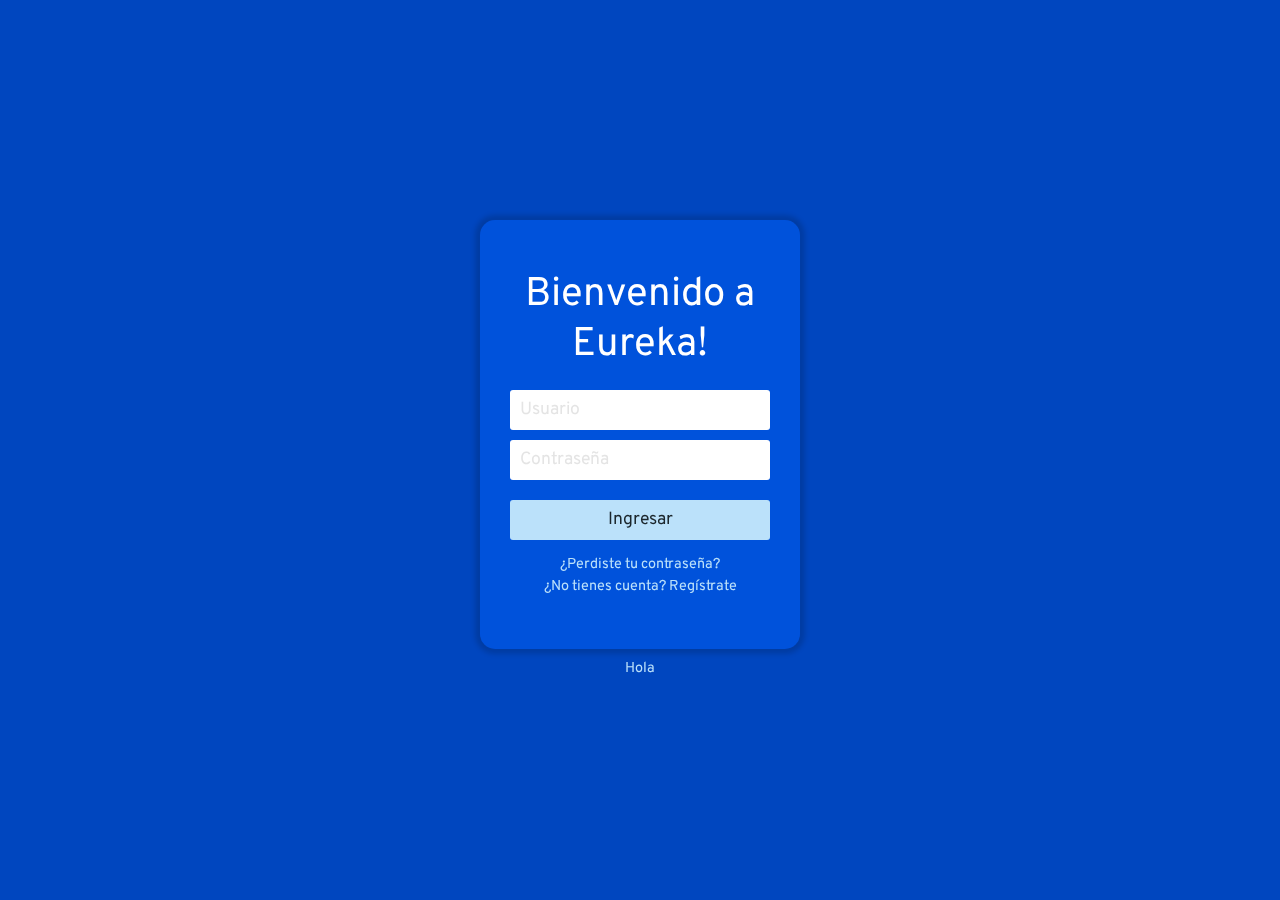
<file: index.html>
<!-- Define que el documento esta bajo el estandar de HTML 5 -->
<!doctype html>

<!-- Representa la raíz de un documento HTML o XHTML. Todos los demás elementos deben ser descendientes de este elemento. -->
<html lang="es">
    
    <head>
        
        <meta charset="utf-8">
        
        <title> Formulario de Acceso </title>    
        
        <meta name="viewport" content="width=device-width, initial-scale=1.0">
        
        <meta name="author" content="Videojuegos & Desarrollo">
        <meta name="description" content="Muestra de un formulario de acceso en HTML y CSS">
        <meta name="keywords" content="Formulario Acceso, Formulario de LogIn">
        
        <link href="https://fonts.googleapis.com/css?family=Nunito&display=swap" rel="stylesheet"> 
        <link href="https://fonts.googleapis.com/css?family=Overpass&display=swap" rel="stylesheet">
        
        <!-- Link hacia el archivo de estilos css -->
        <link rel="stylesheet" href="css/login.css">
        
        <style type="text/css">
            
        </style>
        
        <script type="text/javascript">
        
        </script>
        
    </head>
    
    <body>
        
        <div id="contenedor">
            <div id="central">
                <div id="login">
                    <div class="titulo">
                        Bienvenido a Eureka!
                    </div>
                    <form id="loginform">
                        <input type="text" name="usuario" placeholder="Usuario" required>
                        
                        <input type="password" placeholder="Contraseña" name="password" required>
                        
                        <button type="submit" title="Ingresar" name="Ingresar">Ingresar</button>
                    </form>
                    <div class="pie-form">
                        <a href="#">¿Perdiste tu contraseña?</a>
                        <a href="#">¿No tienes cuenta? Regístrate</a>
                    </div>
                </div>
                <div class="inferior">
                    <a href="#">Hola</a>
                </div>
            </div>
        </div>
            
    </body>
</html>
</file>
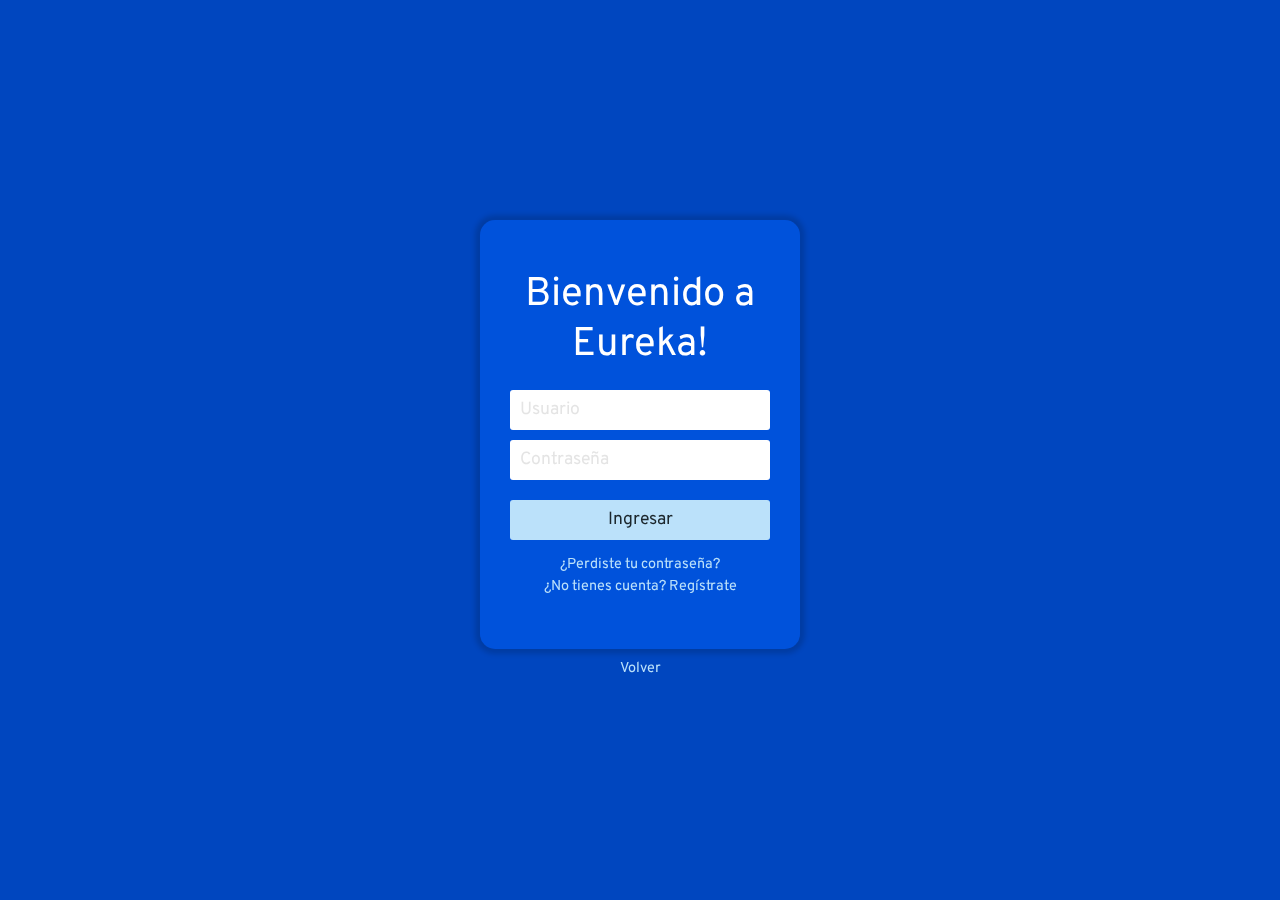
<file: login.html>
<!-- Define que el documento esta bajo el estandar de HTML 5 -->
<!doctype html>

<!-- Representa la raíz de un documento HTML o XHTML. Todos los demás elementos deben ser descendientes de este elemento. -->
<html lang="es">
    
    <head>
        
        <meta charset="utf-8">
        
        <title> Formulario de Acceso </title>    
        
        <meta name="viewport" content="width=device-width, initial-scale=1.0">
        
        <meta name="author" content="Videojuegos & Desarrollo">
        <meta name="description" content="Muestra de un formulario de acceso en HTML y CSS">
        <meta name="keywords" content="Formulario Acceso, Formulario de LogIn">
        
        <link href="https://fonts.googleapis.com/css?family=Nunito&display=swap" rel="stylesheet"> 
        <link href="https://fonts.googleapis.com/css?family=Overpass&display=swap" rel="stylesheet">
        
        <!-- Link hacia el archivo de estilos css -->
        <link rel="stylesheet" href="css/login.css">
        
        <style type="text/css">
            
        </style>
        
        <script type="text/javascript">
        
        </script>
        
    </head>
    
    <body>
        
        <div id="contenedor">
            <div id="central">
                <div id="login">
                    <div class="titulo">
                        Bienvenido a Eureka!
                    </div>
                    <form id="loginform">
                        <input type="text" name="usuario" placeholder="Usuario" required>
                        
                        <input type="password" placeholder="Contraseña" name="password" required>
                        
                        <button type="submit" title="Ingresar" name="Ingresar">Ingresar</button>
                    </form>
                    <div class="pie-form">
                        <a href="#">¿Perdiste tu contraseña?</a>
                        <a href="#">¿No tienes cuenta? Regístrate</a>
                    </div>
                </div>
                <div class="inferior">
                    <a href="#">Volver</a>
                </div>
            </div>
        </div>
            
    </body>
</html>
</file>
<file: css/login.css>
body {
    font-family: 'Overpass', sans-serif;
    font-weight: normal;
    font-size: 100%;
    color: #1b262c;
    
    margin: 0;
    background-color: #0046BF;
}

#contenedor {
    display: flex;
    align-items: center;
    justify-content: center;
    
    margin: 0;
    padding: 0;
    min-width: 100vw;
    min-height: 100vh;
    width: 100%;
    height: 100%;
    position: fixed;
}

#central {
    max-width: 320px;
    width: 100%;
    
}

.titulo {
    font-size: 250%;
    color:#ffffff;
    text-align: center;
    margin-bottom: 20px;
}

#login {
    width: 100%;
    padding: 50px 30px;
    background-color: #0052DB;
    
    -webkit-box-shadow: 0px 0px 5px 5px rgba(0,0,0,0.15);
    -moz-box-shadow: 0px 0px 5px 5px rgba(0,0,0,0.15);
    box-shadow: 0px 0px 5px 5px rgba(0,0,0,0.15);
    
    border-radius: 15px 15px 15px 15px;
    -moz-border-radius: 15px 15px 15px 15px;
    -webkit-border-radius: 15px 15px 15px 15px;
    
    box-sizing: border-box;
}

#login input {
    font-family: 'Overpass', sans-serif;
    font-size: 110%;
    color: #1b262c;
    
    display: block;
    width: 100%;
    height: 40px;
    
    margin-bottom: 10px;
    padding: 5px 5px 5px 10px;
    
    box-sizing: border-box;
    
    border: none;
    border-radius: 3px 3px 3px 3px;
    -moz-border-radius: 3px 3px 3px 3px;
    -webkit-border-radius: 3px 3px 3px 3px;
}

#login input::placeholder {
    font-family: 'Overpass', sans-serif;
    color: #E4E4E4;
}

#login button {
    font-family: 'Overpass', sans-serif;
    font-size: 110%;
    color:#1b262c;
    width: 100%;
    height: 40px;
    border: none;
    
    border-radius: 3px 3px 3px 3px;
    -moz-border-radius: 3px 3px 3px 3px;
    -webkit-border-radius: 3px 3px 3px 3px;
    
    background-color: #bbe1fa;
    
    margin-top: 10px;
}

#login button:hover {
    background-color: #3399FF;
    color:#bbe1fa;
}

.pie-form {
    font-size: 90%;
    text-align: center;    
    margin-top: 15px;
}

.pie-form a {
    display: block;
    text-decoration: none;
    color: #bbe1fa;
    margin-bottom: 3px;
}

.pie-form a:hover {
    color: #3399FF;
}

.inferior {
    margin-top: 10px;
    font-size: 90%;
    text-align: center;
}

.inferior a {
    display: block;
    text-decoration: none;
    color: #bbe1fa;
    margin-bottom: 3px;
}

.inferior a:hover {
    color: #3399FF;
}
</file>
